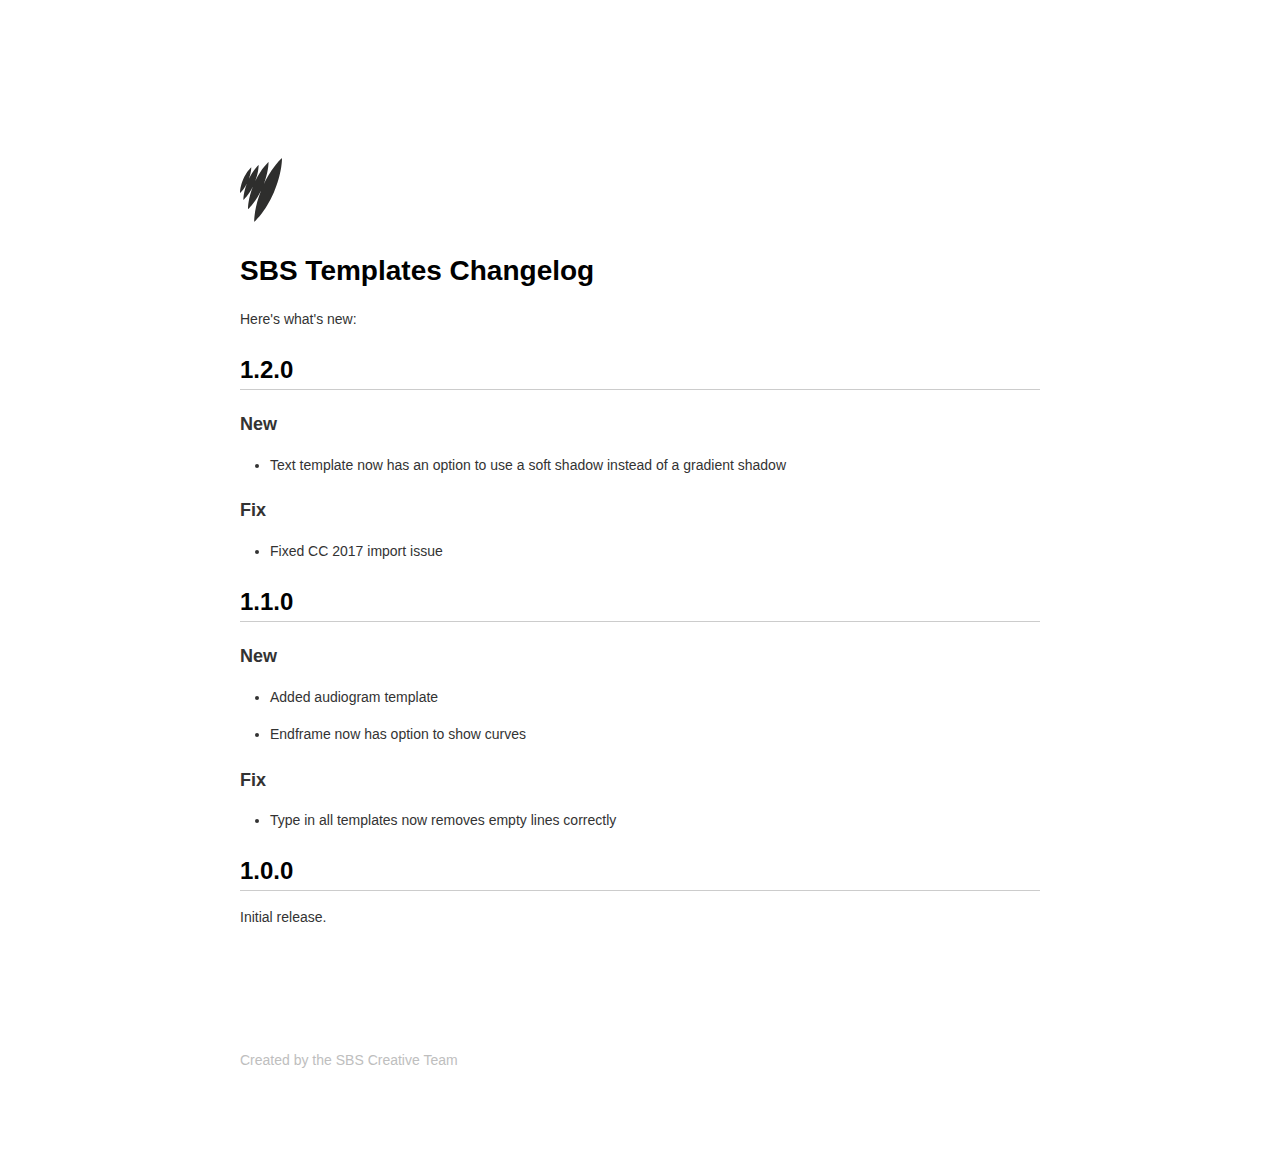
<file: src/news/changelog/index.html>
<!DOCTYPE html>
<html class="no-js" lang="">
<head>
  <meta charset="utf-8" />
  <meta http-equiv="x-ua-compatible" content="ie=edge" />
  <title>SBS Broadcast Templates Changelog</title>
  <meta
  name="description"
  content="History of the changes to the SBS Broadcast templates package."
  />
  <meta
  name="viewport"
  content="width=device-width, initial-scale=1, shrink-to-fit=no"
  />
  
  <base target="_blank" />
  
  <link rel="stylesheet" href="main.css" />
</head>
<body>
  <div class="main">
    <!-- Logo -->
    <svg xmlns="http://www.w3.org/2000/svg" viewBox="0 0 220.1 334.5"><path d="M220 0c0 0-51.3 44.5-95.3 137.8C151.2 69.2 149.5 21 149.5 21S112.3 53.3 80 121c18.8-49.7 17.6-84.4 17.6-84.4S70.5 60 46.7 109c13.3-36 12.4-61 12.4-61s-23.3 20.2-41.8 62.7C-1.1 153.2 0 184.1 0 184.1s18.9-16.4 36.1-50.6c-19.6 50.8-18.3 86.5-18.3 86.5s26.2-22.8 49.8-70.5c-27.5 69.9-25.7 119.1-25.7 119.1s36.4-31.5 68.5-97.7c-38.2 95.8-35.8 163.7-35.8 163.7s57.3-49.7 102.7-154.2C222.8 75.8 220 0 220 0z" fill="#2E2E2D"/></svg>
    
    <h1>SBS Templates Changelog</h1>
    <p>Here's what's new:</p>
    <h2>1.2.0</h2>
    <h3>New</h3>
    <ul>
      <li>Text template now has an option to use a soft shadow instead of a gradient shadow</li>
    </ul>
    <h3>Fix</h3>
    <ul>
      <li>Fixed CC 2017 import issue</li>
    </ul>
    <h2>1.1.0</h2>
    <h3>New</h3>
    <ul>
      <li>Added audiogram template</li>
      <li>Endframe now has option to show curves</li>
    </ul>
    <h3>Fix</h3>
    <ul>
      <li>Type in all templates now removes empty lines correctly</li>
    </ul>
    <h2>1.0.0</h2>
    <p>Initial release.</p>
    
    <!-- Footer -->
    <div class="footer">
      <p>Created by the SBS Creative Team</p>
    </div>
  </div>
</body>
</html>
</file>
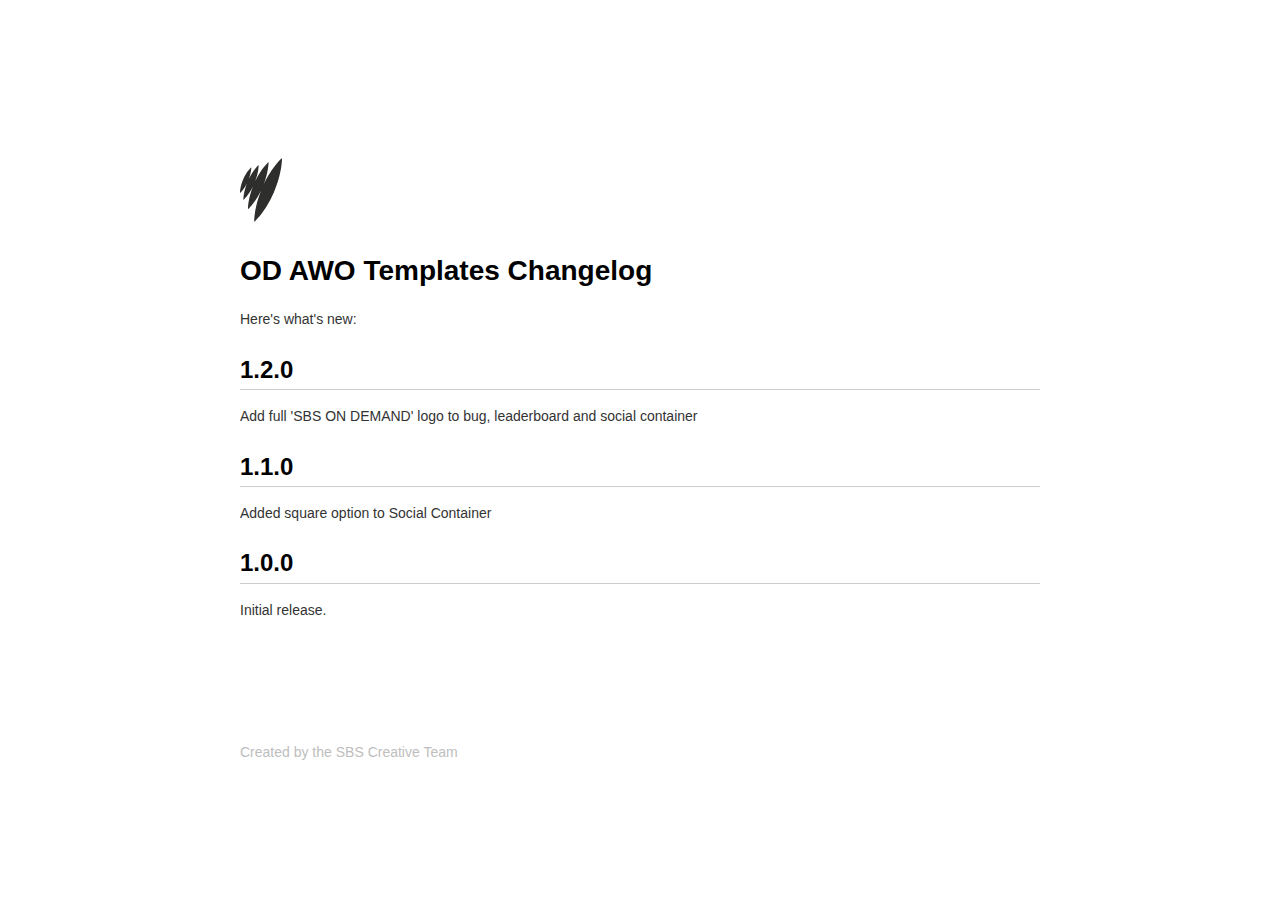
<file: src/od-awo/changelog/index.html>
<!DOCTYPE html>
<html class="no-js" lang="">
<head>
  <meta charset="utf-8" />
  <meta http-equiv="x-ua-compatible" content="ie=edge" />
  <title>SBS Broadcast Templates Changelog</title>
  <meta
  name="description"
  content="History of the changes to the SBS Broadcast templates package."
  />
  <meta
  name="viewport"
  content="width=device-width, initial-scale=1, shrink-to-fit=no"
  />
  
  <base target="_blank" />
  
  <link rel="stylesheet" href="main.css" />
</head>
<body>
  <div class="main">
    <!-- Logo -->
    <svg xmlns="http://www.w3.org/2000/svg" viewBox="0 0 220.1 334.5"><path d="M220 0c0 0-51.3 44.5-95.3 137.8C151.2 69.2 149.5 21 149.5 21S112.3 53.3 80 121c18.8-49.7 17.6-84.4 17.6-84.4S70.5 60 46.7 109c13.3-36 12.4-61 12.4-61s-23.3 20.2-41.8 62.7C-1.1 153.2 0 184.1 0 184.1s18.9-16.4 36.1-50.6c-19.6 50.8-18.3 86.5-18.3 86.5s26.2-22.8 49.8-70.5c-27.5 69.9-25.7 119.1-25.7 119.1s36.4-31.5 68.5-97.7c-38.2 95.8-35.8 163.7-35.8 163.7s57.3-49.7 102.7-154.2C222.8 75.8 220 0 220 0z" fill="#2E2E2D"/></svg>
    
    <h1>OD AWO Templates Changelog</h1>
    <p>Here's what's new:</p>
    <h2>1.2.0</h2>
    <p>Add full 'SBS ON DEMAND' logo to bug, leaderboard and social container</p>
    <h2>1.1.0</h2>
    <p>Added square option to Social Container</p>
    <h2>1.0.0</h2>
    <p>Initial release.</p>
    
    <!-- Footer -->
    <div class="footer">
      <p>Created by the SBS Creative Team</p>
    </div>
  </div>
</body>
</html>
</file>
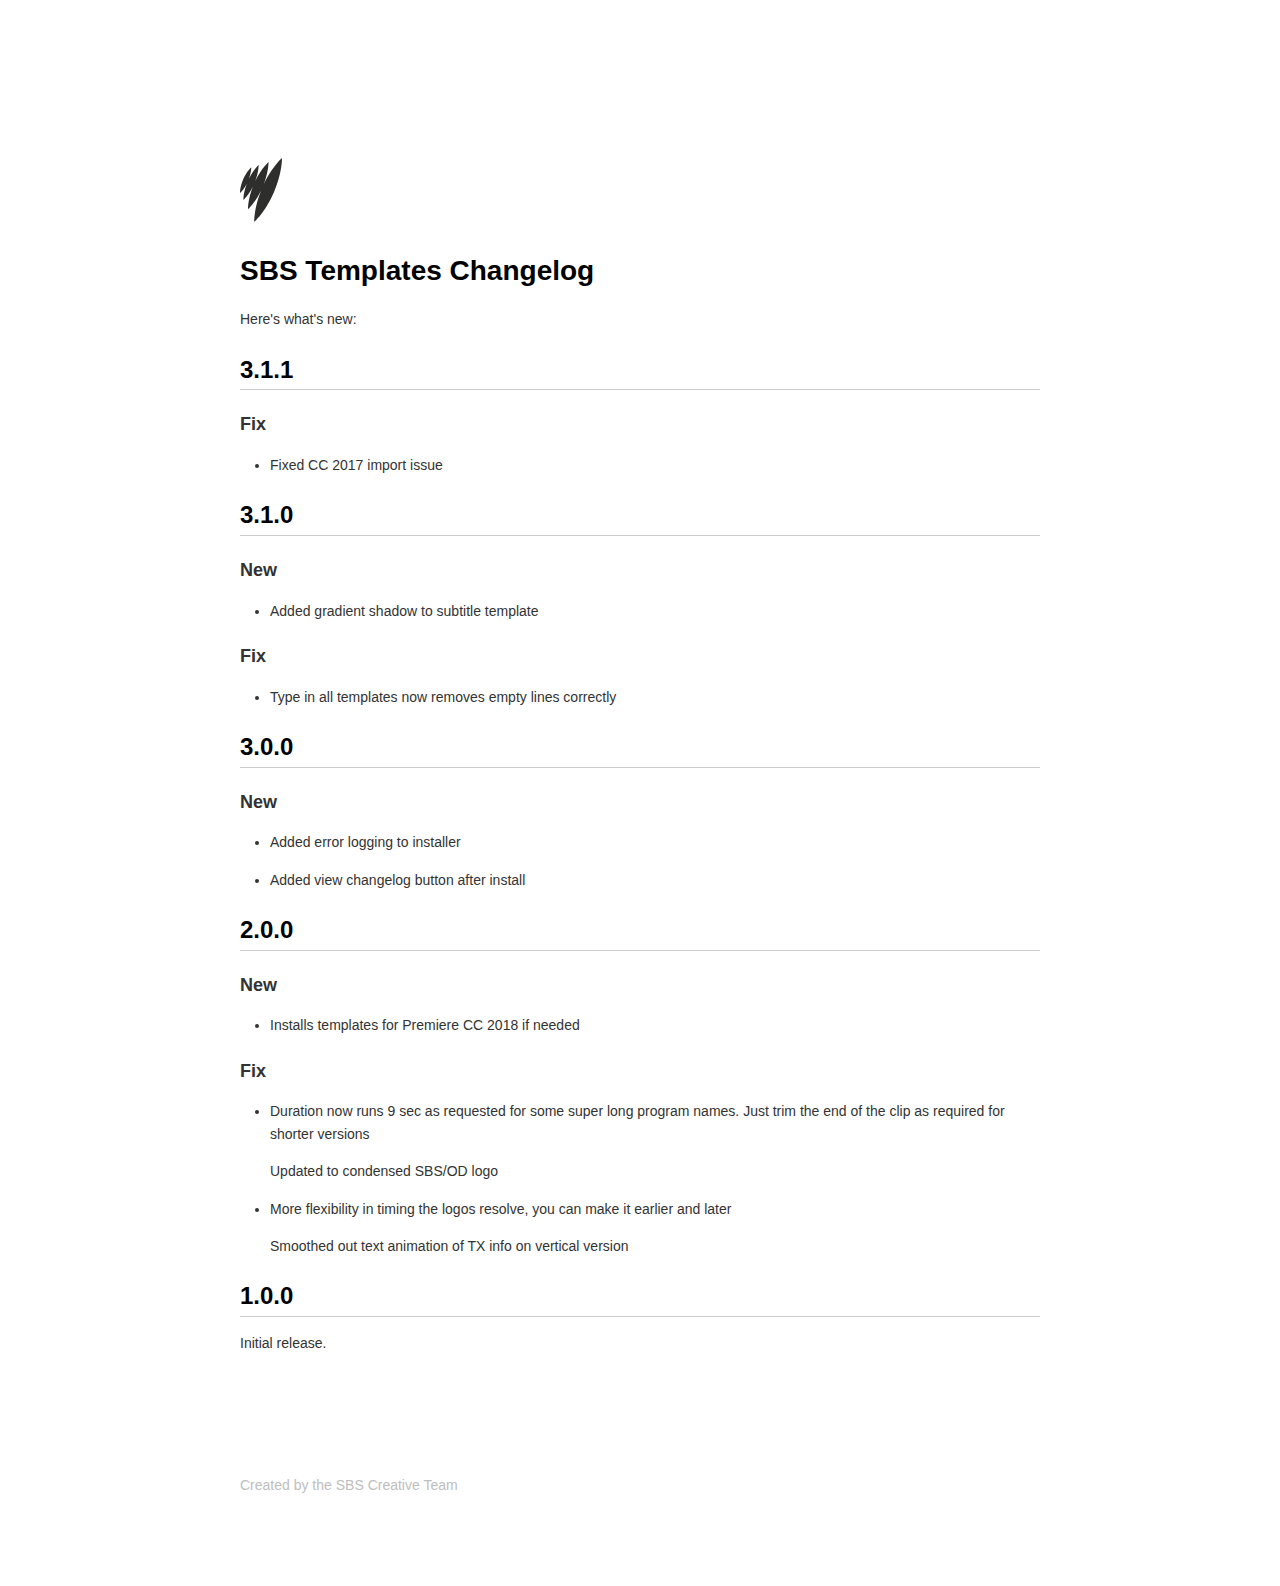
<file: src/social/changelog/index.html>
<!DOCTYPE html>
<html class="no-js" lang="">
<head>
  <meta charset="utf-8" />
  <meta http-equiv="x-ua-compatible" content="ie=edge" />
  <title>SBS Broadcast Templates Changelog</title>
  <meta
  name="description"
  content="History of the changes to the SBS Broadcast templates package."
  />
  <meta
  name="viewport"
  content="width=device-width, initial-scale=1, shrink-to-fit=no"
  />
  
  <base target="_blank" />
  
  <link rel="stylesheet" href="main.css" />
</head>
<body>
  <div class="main">
    <!-- Logo -->
    <svg xmlns="http://www.w3.org/2000/svg" viewBox="0 0 220.1 334.5"><path d="M220 0c0 0-51.3 44.5-95.3 137.8C151.2 69.2 149.5 21 149.5 21S112.3 53.3 80 121c18.8-49.7 17.6-84.4 17.6-84.4S70.5 60 46.7 109c13.3-36 12.4-61 12.4-61s-23.3 20.2-41.8 62.7C-1.1 153.2 0 184.1 0 184.1s18.9-16.4 36.1-50.6c-19.6 50.8-18.3 86.5-18.3 86.5s26.2-22.8 49.8-70.5c-27.5 69.9-25.7 119.1-25.7 119.1s36.4-31.5 68.5-97.7c-38.2 95.8-35.8 163.7-35.8 163.7s57.3-49.7 102.7-154.2C222.8 75.8 220 0 220 0z" fill="#2E2E2D"/></svg>
    
    <h1>SBS Templates Changelog</h1>
    <p>Here's what's new:</p>
    <h2>3.1.1</h2>
    <h3>Fix</h3>
    <ul>
      <li>Fixed CC 2017 import issue</li>
    </ul>
    <h2>3.1.0</h2>
    <h3>New</h3>
    <ul>
      <li>Added gradient shadow to subtitle template</li>
    </ul>
    <h3>Fix</h3>
    <ul>
      <li>Type in all templates now removes empty lines correctly</li>
    </ul>
    <h2>3.0.0</h2>
    <h3>New</h3>
    <ul>
      <li>Added error logging to installer</li>
      <li>Added view changelog button after install</li>
    </ul>
    <h2>2.0.0</h2>
    <h3>New</h3>
    <ul>
      <li>Installs templates for Premiere CC 2018 if needed</li>
    </ul>
    <h3>Fix</h3>
    <ul>
      <li>Duration now runs 9 sec as requested for some super long program names. Just trim the end of the clip as required for shorter versions</li>
      <l1>Updated to condensed SBS/OD logo</l1>
      <li>More flexibility in timing the logos resolve, you can make it earlier and later</li>
      <l1>Smoothed out text animation of TX info on vertical version</l1>
    </ul>
    <h2>1.0.0</h2>
    <p>Initial release.</p>
    
    <!-- Footer -->
    <div class="footer">
      <p>Created by the SBS Creative Team</p>
    </div>
  </div>
</body>
</html>
</file>
<file: src/news/changelog/main.css>
/*
Copyright (c) 2017 Chris Patuzzo
https://twitter.com/chrispatuzzo

Permission is hereby granted, free of charge, to any person obtaining a copy
of this software and associated documentation files (the "Software"), to deal
in the Software without restriction, including without limitation the rights
to use, copy, modify, merge, publish, distribute, sublicense, and/or sell
copies of the Software, and to permit persons to whom the Software is
furnished to do so, subject to the following conditions:

The above copyright notice and this permission notice shall be included in all
copies or substantial portions of the Software.

THE SOFTWARE IS PROVIDED "AS IS", WITHOUT WARRANTY OF ANY KIND, EXPRESS OR
IMPLIED, INCLUDING BUT NOT LIMITED TO THE WARRANTIES OF MERCHANTABILITY,
FITNESS FOR A PARTICULAR PURPOSE AND NONINFRINGEMENT. IN NO EVENT SHALL THE
AUTHORS OR COPYRIGHT HOLDERS BE LIABLE FOR ANY CLAIM, DAMAGES OR OTHER
LIABILITY, WHETHER IN AN ACTION OF CONTRACT, TORT OR OTHERWISE, ARISING FROM,
OUT OF OR IN CONNECTION WITH THE SOFTWARE OR THE USE OR OTHER DEALINGS IN THE
SOFTWARE.
*/

.main {
  padding-top: 10%;
  padding-bottom: 3%;
  width: 70%;
  max-width: 800px;
  margin-left: auto;
  margin-right: auto;
}

svg {
  width: 3em;
  height: auto;
}

.footer {
  color: rgb(190, 190, 190);
  margin-top: 15%;
}

body {
  font-family: Helvetica, arial, sans-serif;
  font-size: 14px;
  line-height: 1.6;
  padding-top: 10px;
  padding-bottom: 10px;
  background-color: white;
  padding: 30px;
  color: #333;
}

body > *:first-child {
  margin-top: 0 !important;
}

body > *:last-child {
  margin-bottom: 0 !important;
}

a {
  color: #4183C4;
  text-decoration: none;
}

a.absent {
  color: #cc0000;
}

a.anchor {
  display: block;
  padding-left: 30px;
  margin-left: -30px;
  cursor: pointer;
  position: absolute;
  top: 0;
  left: 0;
  bottom: 0;
}

h1, h2, h3, h4, h5, h6 {
  margin: 20px 0 10px;
  padding: 0;
  font-weight: bold;
  -webkit-font-smoothing: antialiased;
  cursor: text;
  position: relative;
}

h2:first-child, h1:first-child, h1:first-child + h2, h3:first-child, h4:first-child, h5:first-child, h6:first-child {
  margin-top: 0;
  padding-top: 0;
}

h1:hover a.anchor, h2:hover a.anchor, h3:hover a.anchor, h4:hover a.anchor, h5:hover a.anchor, h6:hover a.anchor {
  text-decoration: none;
}

h1 tt, h1 code {
  font-size: inherit;
}

h2 tt, h2 code {
  font-size: inherit;
}

h3 tt, h3 code {
  font-size: inherit;
}

h4 tt, h4 code {
  font-size: inherit;
}

h5 tt, h5 code {
  font-size: inherit;
}

h6 tt, h6 code {
  font-size: inherit;
}

h1 {
  font-size: 28px;
  color: black;
}

h2 {
  font-size: 24px;
  border-bottom: 1px solid #cccccc;
  color: black;
}

h3 {
  font-size: 18px;
}

h4 {
  font-size: 16px;
}

h5 {
  font-size: 14px;
}

h6 {
  color: #777777;
  font-size: 14px;
}

p, blockquote, ul, ol, dl, li, table, pre {
  margin: 15px 0;
}

hr {
  border: 0 none;
  color: #cccccc;
  height: 4px;
  padding: 0;
}

body > h2:first-child {
  margin-top: 0;
  padding-top: 0;
}

body > h1:first-child {
  margin-top: 0;
  padding-top: 0;
}

body > h1:first-child + h2 {
  margin-top: 0;
  padding-top: 0;
}

body > h3:first-child, body > h4:first-child, body > h5:first-child, body > h6:first-child {
  margin-top: 0;
  padding-top: 0;
}

a:first-child h1, a:first-child h2, a:first-child h3, a:first-child h4, a:first-child h5, a:first-child h6 {
  margin-top: 0;
  padding-top: 0;
}

h1 p, h2 p, h3 p, h4 p, h5 p, h6 p {
  margin-top: 0;
}

li p.first {
  display: inline-block;
}

ul, ol {
  padding-left: 30px;
}

ul :first-child, ol :first-child {
  margin-top: 0;
}

ul :last-child, ol :last-child {
  margin-bottom: 0;
}

dl {
  padding: 0;
}

dl dt {
  font-size: 14px;
  font-weight: bold;
  font-style: italic;
  padding: 0;
  margin: 15px 0 5px;
}

dl dt:first-child {
  padding: 0;
}

dl dt > :first-child {
  margin-top: 0;
}

dl dt > :last-child {
  margin-bottom: 0;
}

dl dd {
  margin: 0 0 15px;
  padding: 0 15px;
}

dl dd > :first-child {
  margin-top: 0;
}

dl dd > :last-child {
  margin-bottom: 0;
}

blockquote {
  border-left: 4px solid #dddddd;
  padding: 0 15px;
  color: #777777;
}

blockquote > :first-child {
  margin-top: 0;
}

blockquote > :last-child {
  margin-bottom: 0;
}

table {
  padding: 0;
}
table tr {
  border-top: 1px solid #cccccc;
  background-color: white;
  margin: 0;
  padding: 0;
}

table tr:nth-child(2n) {
  background-color: #f8f8f8;
}

table tr th {
  font-weight: bold;
  border: 1px solid #cccccc;
  text-align: left;
  margin: 0;
  padding: 6px 13px;
}

table tr td {
  border: 1px solid #cccccc;
  text-align: left;
  margin: 0;
  padding: 6px 13px;
}

table tr th :first-child, table tr td :first-child {
  margin-top: 0;
}

table tr th :last-child, table tr td :last-child {
  margin-bottom: 0;
}

img {
  max-width: 100%;
}

span.frame {
  display: block;
  overflow: hidden;
}

span.frame > span {
  border: 1px solid #dddddd;
  display: block;
  float: left;
  overflow: hidden;
  margin: 13px 0 0;
  padding: 7px;
  width: auto;
}

span.frame span img {
  display: block;
  float: left;
}

span.frame span span {
  clear: both;
  color: #333333;
  display: block;
  padding: 5px 0 0;
}

span.align-center {
  display: block;
  overflow: hidden;
  clear: both;
}

span.align-center > span {
  display: block;
  overflow: hidden;
  margin: 13px auto 0;
  text-align: center;
}

span.align-center span img {
  margin: 0 auto;
  text-align: center;
}

span.align-right {
  display: block;
  overflow: hidden;
  clear: both;
}

span.align-right > span {
  display: block;
  overflow: hidden;
  margin: 13px 0 0;
  text-align: right;
}

span.align-right span img {
  margin: 0;
  text-align: right;
}

span.float-left {
  display: block;
  margin-right: 13px;
  overflow: hidden;
  float: left;
}

span.float-left span {
  margin: 13px 0 0;
}

span.float-right {
  display: block;
  margin-left: 13px;
  overflow: hidden;
  float: right;
}

span.float-right > span {
  display: block;
  overflow: hidden;
  margin: 13px auto 0;
  text-align: right;
}

code, tt {
  margin: 0 2px;
  padding: 0 5px;
  white-space: nowrap;
  border: 1px solid #eaeaea;
  background-color: #f8f8f8;
  border-radius: 3px;
}

pre code {
  margin: 0;
  padding: 0;
  white-space: pre;
  border: none;
  background: transparent;
}

.highlight pre {
  background-color: #f8f8f8;
  border: 1px solid #cccccc;
  font-size: 13px;
  line-height: 19px;
  overflow: auto;
  padding: 6px 10px;
  border-radius: 3px;
}

pre {
  background-color: #f8f8f8;
  border: 1px solid #cccccc;
  font-size: 13px;
  line-height: 19px;
  overflow: auto;
  padding: 6px 10px;
  border-radius: 3px;
}

pre code, pre tt {
  background-color: transparent;
  border: none;
}
</file>
<file: src/od-awo/changelog/main.css>
/*
Copyright (c) 2017 Chris Patuzzo
https://twitter.com/chrispatuzzo

Permission is hereby granted, free of charge, to any person obtaining a copy
of this software and associated documentation files (the "Software"), to deal
in the Software without restriction, including without limitation the rights
to use, copy, modify, merge, publish, distribute, sublicense, and/or sell
copies of the Software, and to permit persons to whom the Software is
furnished to do so, subject to the following conditions:

The above copyright notice and this permission notice shall be included in all
copies or substantial portions of the Software.

THE SOFTWARE IS PROVIDED "AS IS", WITHOUT WARRANTY OF ANY KIND, EXPRESS OR
IMPLIED, INCLUDING BUT NOT LIMITED TO THE WARRANTIES OF MERCHANTABILITY,
FITNESS FOR A PARTICULAR PURPOSE AND NONINFRINGEMENT. IN NO EVENT SHALL THE
AUTHORS OR COPYRIGHT HOLDERS BE LIABLE FOR ANY CLAIM, DAMAGES OR OTHER
LIABILITY, WHETHER IN AN ACTION OF CONTRACT, TORT OR OTHERWISE, ARISING FROM,
OUT OF OR IN CONNECTION WITH THE SOFTWARE OR THE USE OR OTHER DEALINGS IN THE
SOFTWARE.
*/

.main {
  padding-top: 10%;
  padding-bottom: 3%;
  width: 70%;
  max-width: 800px;
  margin-left: auto;
  margin-right: auto;
}

svg {
  width: 3em;
  height: auto;
}

.footer {
  color: rgb(190, 190, 190);
  margin-top: 15%;
}

body {
  font-family: Helvetica, arial, sans-serif;
  font-size: 14px;
  line-height: 1.6;
  padding-top: 10px;
  padding-bottom: 10px;
  background-color: white;
  padding: 30px;
  color: #333;
}

body > *:first-child {
  margin-top: 0 !important;
}

body > *:last-child {
  margin-bottom: 0 !important;
}

a {
  color: #4183C4;
  text-decoration: none;
}

a.absent {
  color: #cc0000;
}

a.anchor {
  display: block;
  padding-left: 30px;
  margin-left: -30px;
  cursor: pointer;
  position: absolute;
  top: 0;
  left: 0;
  bottom: 0;
}

h1, h2, h3, h4, h5, h6 {
  margin: 20px 0 10px;
  padding: 0;
  font-weight: bold;
  -webkit-font-smoothing: antialiased;
  cursor: text;
  position: relative;
}

h2:first-child, h1:first-child, h1:first-child + h2, h3:first-child, h4:first-child, h5:first-child, h6:first-child {
  margin-top: 0;
  padding-top: 0;
}

h1:hover a.anchor, h2:hover a.anchor, h3:hover a.anchor, h4:hover a.anchor, h5:hover a.anchor, h6:hover a.anchor {
  text-decoration: none;
}

h1 tt, h1 code {
  font-size: inherit;
}

h2 tt, h2 code {
  font-size: inherit;
}

h3 tt, h3 code {
  font-size: inherit;
}

h4 tt, h4 code {
  font-size: inherit;
}

h5 tt, h5 code {
  font-size: inherit;
}

h6 tt, h6 code {
  font-size: inherit;
}

h1 {
  font-size: 28px;
  color: black;
}

h2 {
  font-size: 24px;
  border-bottom: 1px solid #cccccc;
  color: black;
}

h3 {
  font-size: 18px;
}

h4 {
  font-size: 16px;
}

h5 {
  font-size: 14px;
}

h6 {
  color: #777777;
  font-size: 14px;
}

p, blockquote, ul, ol, dl, li, table, pre {
  margin: 15px 0;
}

hr {
  border: 0 none;
  color: #cccccc;
  height: 4px;
  padding: 0;
}

body > h2:first-child {
  margin-top: 0;
  padding-top: 0;
}

body > h1:first-child {
  margin-top: 0;
  padding-top: 0;
}

body > h1:first-child + h2 {
  margin-top: 0;
  padding-top: 0;
}

body > h3:first-child, body > h4:first-child, body > h5:first-child, body > h6:first-child {
  margin-top: 0;
  padding-top: 0;
}

a:first-child h1, a:first-child h2, a:first-child h3, a:first-child h4, a:first-child h5, a:first-child h6 {
  margin-top: 0;
  padding-top: 0;
}

h1 p, h2 p, h3 p, h4 p, h5 p, h6 p {
  margin-top: 0;
}

li p.first {
  display: inline-block;
}

ul, ol {
  padding-left: 30px;
}

ul :first-child, ol :first-child {
  margin-top: 0;
}

ul :last-child, ol :last-child {
  margin-bottom: 0;
}

dl {
  padding: 0;
}

dl dt {
  font-size: 14px;
  font-weight: bold;
  font-style: italic;
  padding: 0;
  margin: 15px 0 5px;
}

dl dt:first-child {
  padding: 0;
}

dl dt > :first-child {
  margin-top: 0;
}

dl dt > :last-child {
  margin-bottom: 0;
}

dl dd {
  margin: 0 0 15px;
  padding: 0 15px;
}

dl dd > :first-child {
  margin-top: 0;
}

dl dd > :last-child {
  margin-bottom: 0;
}

blockquote {
  border-left: 4px solid #dddddd;
  padding: 0 15px;
  color: #777777;
}

blockquote > :first-child {
  margin-top: 0;
}

blockquote > :last-child {
  margin-bottom: 0;
}

table {
  padding: 0;
}
table tr {
  border-top: 1px solid #cccccc;
  background-color: white;
  margin: 0;
  padding: 0;
}

table tr:nth-child(2n) {
  background-color: #f8f8f8;
}

table tr th {
  font-weight: bold;
  border: 1px solid #cccccc;
  text-align: left;
  margin: 0;
  padding: 6px 13px;
}

table tr td {
  border: 1px solid #cccccc;
  text-align: left;
  margin: 0;
  padding: 6px 13px;
}

table tr th :first-child, table tr td :first-child {
  margin-top: 0;
}

table tr th :last-child, table tr td :last-child {
  margin-bottom: 0;
}

img {
  max-width: 100%;
}

span.frame {
  display: block;
  overflow: hidden;
}

span.frame > span {
  border: 1px solid #dddddd;
  display: block;
  float: left;
  overflow: hidden;
  margin: 13px 0 0;
  padding: 7px;
  width: auto;
}

span.frame span img {
  display: block;
  float: left;
}

span.frame span span {
  clear: both;
  color: #333333;
  display: block;
  padding: 5px 0 0;
}

span.align-center {
  display: block;
  overflow: hidden;
  clear: both;
}

span.align-center > span {
  display: block;
  overflow: hidden;
  margin: 13px auto 0;
  text-align: center;
}

span.align-center span img {
  margin: 0 auto;
  text-align: center;
}

span.align-right {
  display: block;
  overflow: hidden;
  clear: both;
}

span.align-right > span {
  display: block;
  overflow: hidden;
  margin: 13px 0 0;
  text-align: right;
}

span.align-right span img {
  margin: 0;
  text-align: right;
}

span.float-left {
  display: block;
  margin-right: 13px;
  overflow: hidden;
  float: left;
}

span.float-left span {
  margin: 13px 0 0;
}

span.float-right {
  display: block;
  margin-left: 13px;
  overflow: hidden;
  float: right;
}

span.float-right > span {
  display: block;
  overflow: hidden;
  margin: 13px auto 0;
  text-align: right;
}

code, tt {
  margin: 0 2px;
  padding: 0 5px;
  white-space: nowrap;
  border: 1px solid #eaeaea;
  background-color: #f8f8f8;
  border-radius: 3px;
}

pre code {
  margin: 0;
  padding: 0;
  white-space: pre;
  border: none;
  background: transparent;
}

.highlight pre {
  background-color: #f8f8f8;
  border: 1px solid #cccccc;
  font-size: 13px;
  line-height: 19px;
  overflow: auto;
  padding: 6px 10px;
  border-radius: 3px;
}

pre {
  background-color: #f8f8f8;
  border: 1px solid #cccccc;
  font-size: 13px;
  line-height: 19px;
  overflow: auto;
  padding: 6px 10px;
  border-radius: 3px;
}

pre code, pre tt {
  background-color: transparent;
  border: none;
}
</file>
<file: src/social/changelog/main.css>
/*
Copyright (c) 2017 Chris Patuzzo
https://twitter.com/chrispatuzzo

Permission is hereby granted, free of charge, to any person obtaining a copy
of this software and associated documentation files (the "Software"), to deal
in the Software without restriction, including without limitation the rights
to use, copy, modify, merge, publish, distribute, sublicense, and/or sell
copies of the Software, and to permit persons to whom the Software is
furnished to do so, subject to the following conditions:

The above copyright notice and this permission notice shall be included in all
copies or substantial portions of the Software.

THE SOFTWARE IS PROVIDED "AS IS", WITHOUT WARRANTY OF ANY KIND, EXPRESS OR
IMPLIED, INCLUDING BUT NOT LIMITED TO THE WARRANTIES OF MERCHANTABILITY,
FITNESS FOR A PARTICULAR PURPOSE AND NONINFRINGEMENT. IN NO EVENT SHALL THE
AUTHORS OR COPYRIGHT HOLDERS BE LIABLE FOR ANY CLAIM, DAMAGES OR OTHER
LIABILITY, WHETHER IN AN ACTION OF CONTRACT, TORT OR OTHERWISE, ARISING FROM,
OUT OF OR IN CONNECTION WITH THE SOFTWARE OR THE USE OR OTHER DEALINGS IN THE
SOFTWARE.
*/

.main {
  padding-top: 10%;
  padding-bottom: 3%;
  width: 70%;
  max-width: 800px;
  margin-left: auto;
  margin-right: auto;
}

svg {
  width: 3em;
  height: auto;
}

.footer {
  color: rgb(190, 190, 190);
  margin-top: 15%;
}

body {
  font-family: Helvetica, arial, sans-serif;
  font-size: 14px;
  line-height: 1.6;
  padding-top: 10px;
  padding-bottom: 10px;
  background-color: white;
  padding: 30px;
  color: #333;
}

body > *:first-child {
  margin-top: 0 !important;
}

body > *:last-child {
  margin-bottom: 0 !important;
}

a {
  color: #4183C4;
  text-decoration: none;
}

a.absent {
  color: #cc0000;
}

a.anchor {
  display: block;
  padding-left: 30px;
  margin-left: -30px;
  cursor: pointer;
  position: absolute;
  top: 0;
  left: 0;
  bottom: 0;
}

h1, h2, h3, h4, h5, h6 {
  margin: 20px 0 10px;
  padding: 0;
  font-weight: bold;
  -webkit-font-smoothing: antialiased;
  cursor: text;
  position: relative;
}

h2:first-child, h1:first-child, h1:first-child + h2, h3:first-child, h4:first-child, h5:first-child, h6:first-child {
  margin-top: 0;
  padding-top: 0;
}

h1:hover a.anchor, h2:hover a.anchor, h3:hover a.anchor, h4:hover a.anchor, h5:hover a.anchor, h6:hover a.anchor {
  text-decoration: none;
}

h1 tt, h1 code {
  font-size: inherit;
}

h2 tt, h2 code {
  font-size: inherit;
}

h3 tt, h3 code {
  font-size: inherit;
}

h4 tt, h4 code {
  font-size: inherit;
}

h5 tt, h5 code {
  font-size: inherit;
}

h6 tt, h6 code {
  font-size: inherit;
}

h1 {
  font-size: 28px;
  color: black;
}

h2 {
  font-size: 24px;
  border-bottom: 1px solid #cccccc;
  color: black;
}

h3 {
  font-size: 18px;
}

h4 {
  font-size: 16px;
}

h5 {
  font-size: 14px;
}

h6 {
  color: #777777;
  font-size: 14px;
}

p, blockquote, ul, ol, dl, li, table, pre {
  margin: 15px 0;
}

hr {
  border: 0 none;
  color: #cccccc;
  height: 4px;
  padding: 0;
}

body > h2:first-child {
  margin-top: 0;
  padding-top: 0;
}

body > h1:first-child {
  margin-top: 0;
  padding-top: 0;
}

body > h1:first-child + h2 {
  margin-top: 0;
  padding-top: 0;
}

body > h3:first-child, body > h4:first-child, body > h5:first-child, body > h6:first-child {
  margin-top: 0;
  padding-top: 0;
}

a:first-child h1, a:first-child h2, a:first-child h3, a:first-child h4, a:first-child h5, a:first-child h6 {
  margin-top: 0;
  padding-top: 0;
}

h1 p, h2 p, h3 p, h4 p, h5 p, h6 p {
  margin-top: 0;
}

li p.first {
  display: inline-block;
}

ul, ol {
  padding-left: 30px;
}

ul :first-child, ol :first-child {
  margin-top: 0;
}

ul :last-child, ol :last-child {
  margin-bottom: 0;
}

dl {
  padding: 0;
}

dl dt {
  font-size: 14px;
  font-weight: bold;
  font-style: italic;
  padding: 0;
  margin: 15px 0 5px;
}

dl dt:first-child {
  padding: 0;
}

dl dt > :first-child {
  margin-top: 0;
}

dl dt > :last-child {
  margin-bottom: 0;
}

dl dd {
  margin: 0 0 15px;
  padding: 0 15px;
}

dl dd > :first-child {
  margin-top: 0;
}

dl dd > :last-child {
  margin-bottom: 0;
}

blockquote {
  border-left: 4px solid #dddddd;
  padding: 0 15px;
  color: #777777;
}

blockquote > :first-child {
  margin-top: 0;
}

blockquote > :last-child {
  margin-bottom: 0;
}

table {
  padding: 0;
}
table tr {
  border-top: 1px solid #cccccc;
  background-color: white;
  margin: 0;
  padding: 0;
}

table tr:nth-child(2n) {
  background-color: #f8f8f8;
}

table tr th {
  font-weight: bold;
  border: 1px solid #cccccc;
  text-align: left;
  margin: 0;
  padding: 6px 13px;
}

table tr td {
  border: 1px solid #cccccc;
  text-align: left;
  margin: 0;
  padding: 6px 13px;
}

table tr th :first-child, table tr td :first-child {
  margin-top: 0;
}

table tr th :last-child, table tr td :last-child {
  margin-bottom: 0;
}

img {
  max-width: 100%;
}

span.frame {
  display: block;
  overflow: hidden;
}

span.frame > span {
  border: 1px solid #dddddd;
  display: block;
  float: left;
  overflow: hidden;
  margin: 13px 0 0;
  padding: 7px;
  width: auto;
}

span.frame span img {
  display: block;
  float: left;
}

span.frame span span {
  clear: both;
  color: #333333;
  display: block;
  padding: 5px 0 0;
}

span.align-center {
  display: block;
  overflow: hidden;
  clear: both;
}

span.align-center > span {
  display: block;
  overflow: hidden;
  margin: 13px auto 0;
  text-align: center;
}

span.align-center span img {
  margin: 0 auto;
  text-align: center;
}

span.align-right {
  display: block;
  overflow: hidden;
  clear: both;
}

span.align-right > span {
  display: block;
  overflow: hidden;
  margin: 13px 0 0;
  text-align: right;
}

span.align-right span img {
  margin: 0;
  text-align: right;
}

span.float-left {
  display: block;
  margin-right: 13px;
  overflow: hidden;
  float: left;
}

span.float-left span {
  margin: 13px 0 0;
}

span.float-right {
  display: block;
  margin-left: 13px;
  overflow: hidden;
  float: right;
}

span.float-right > span {
  display: block;
  overflow: hidden;
  margin: 13px auto 0;
  text-align: right;
}

code, tt {
  margin: 0 2px;
  padding: 0 5px;
  white-space: nowrap;
  border: 1px solid #eaeaea;
  background-color: #f8f8f8;
  border-radius: 3px;
}

pre code {
  margin: 0;
  padding: 0;
  white-space: pre;
  border: none;
  background: transparent;
}

.highlight pre {
  background-color: #f8f8f8;
  border: 1px solid #cccccc;
  font-size: 13px;
  line-height: 19px;
  overflow: auto;
  padding: 6px 10px;
  border-radius: 3px;
}

pre {
  background-color: #f8f8f8;
  border: 1px solid #cccccc;
  font-size: 13px;
  line-height: 19px;
  overflow: auto;
  padding: 6px 10px;
  border-radius: 3px;
}

pre code, pre tt {
  background-color: transparent;
  border: none;
}
</file>
